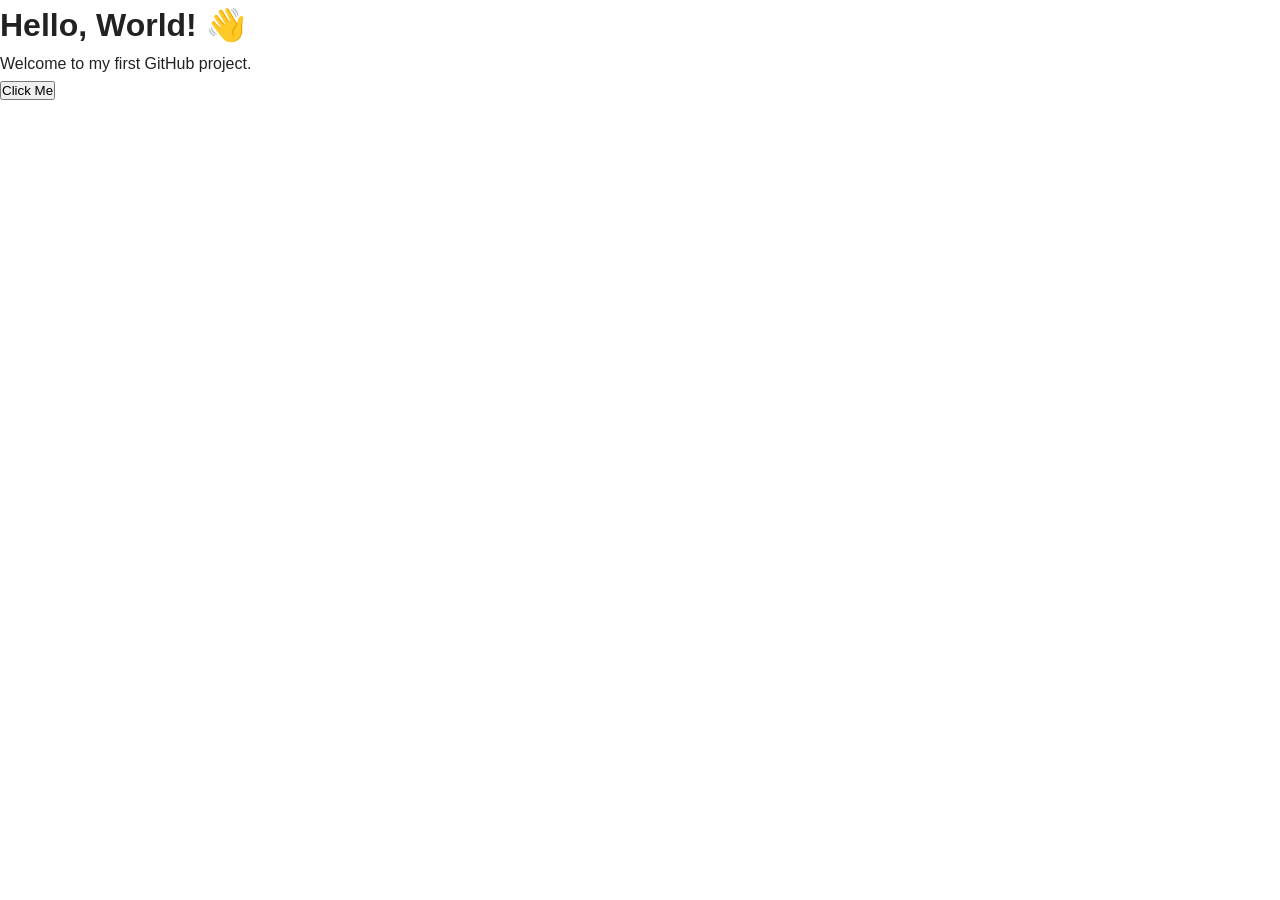
<file: index.html>
<!DOCTYPE html>
<html lang="en">
<head>
  <meta charset="UTF-8">
  <meta name="viewport" content="width=device-width, initial-scale=1.0">
  <title>Hello World Project</title>
  <link rel="stylesheet" href="style.css">
</head>
<body>

  <main class="container">
    <h1>Hello, World! 👋</h1>
    <p>Welcome to my first GitHub project.</p>

    <button id="helloButton">Click Me</button>
    <p id="message"></p>
  </main>

  <script src="script.js"></script>
</body>
</html>
</file>
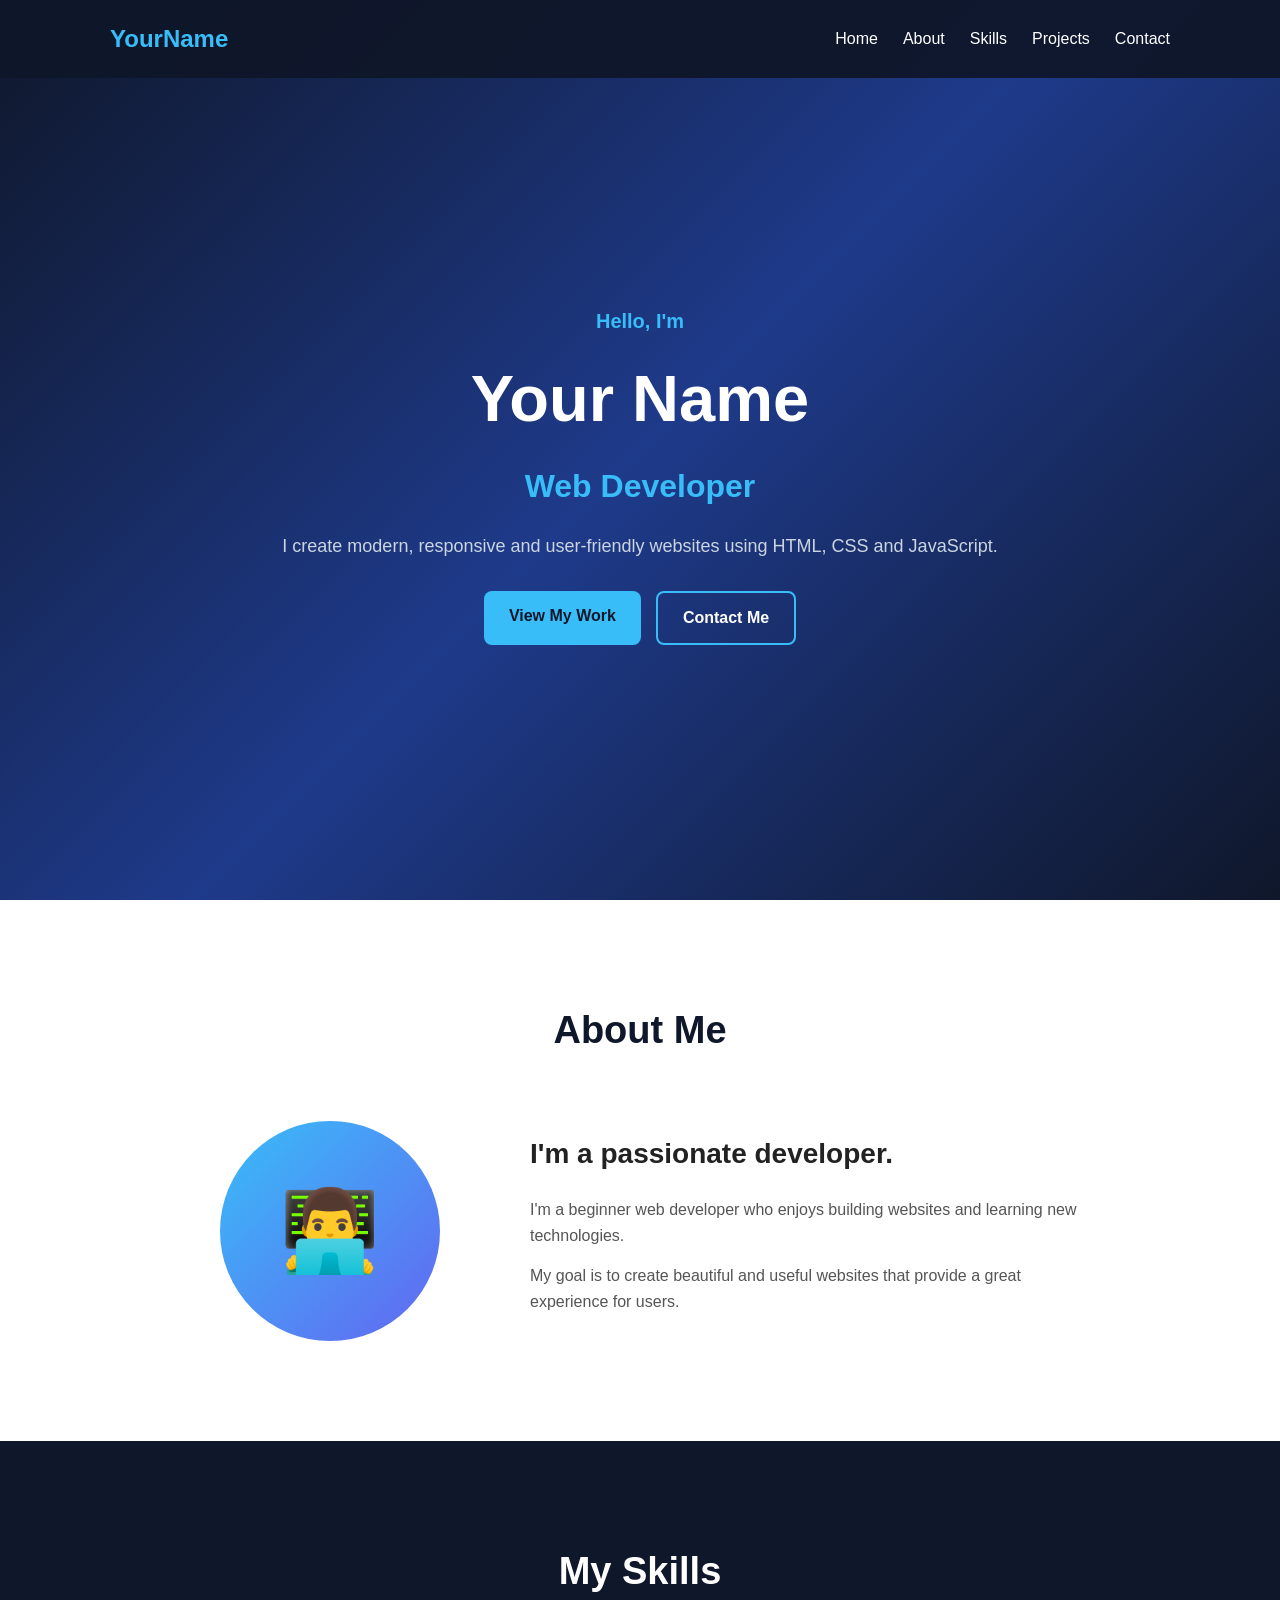
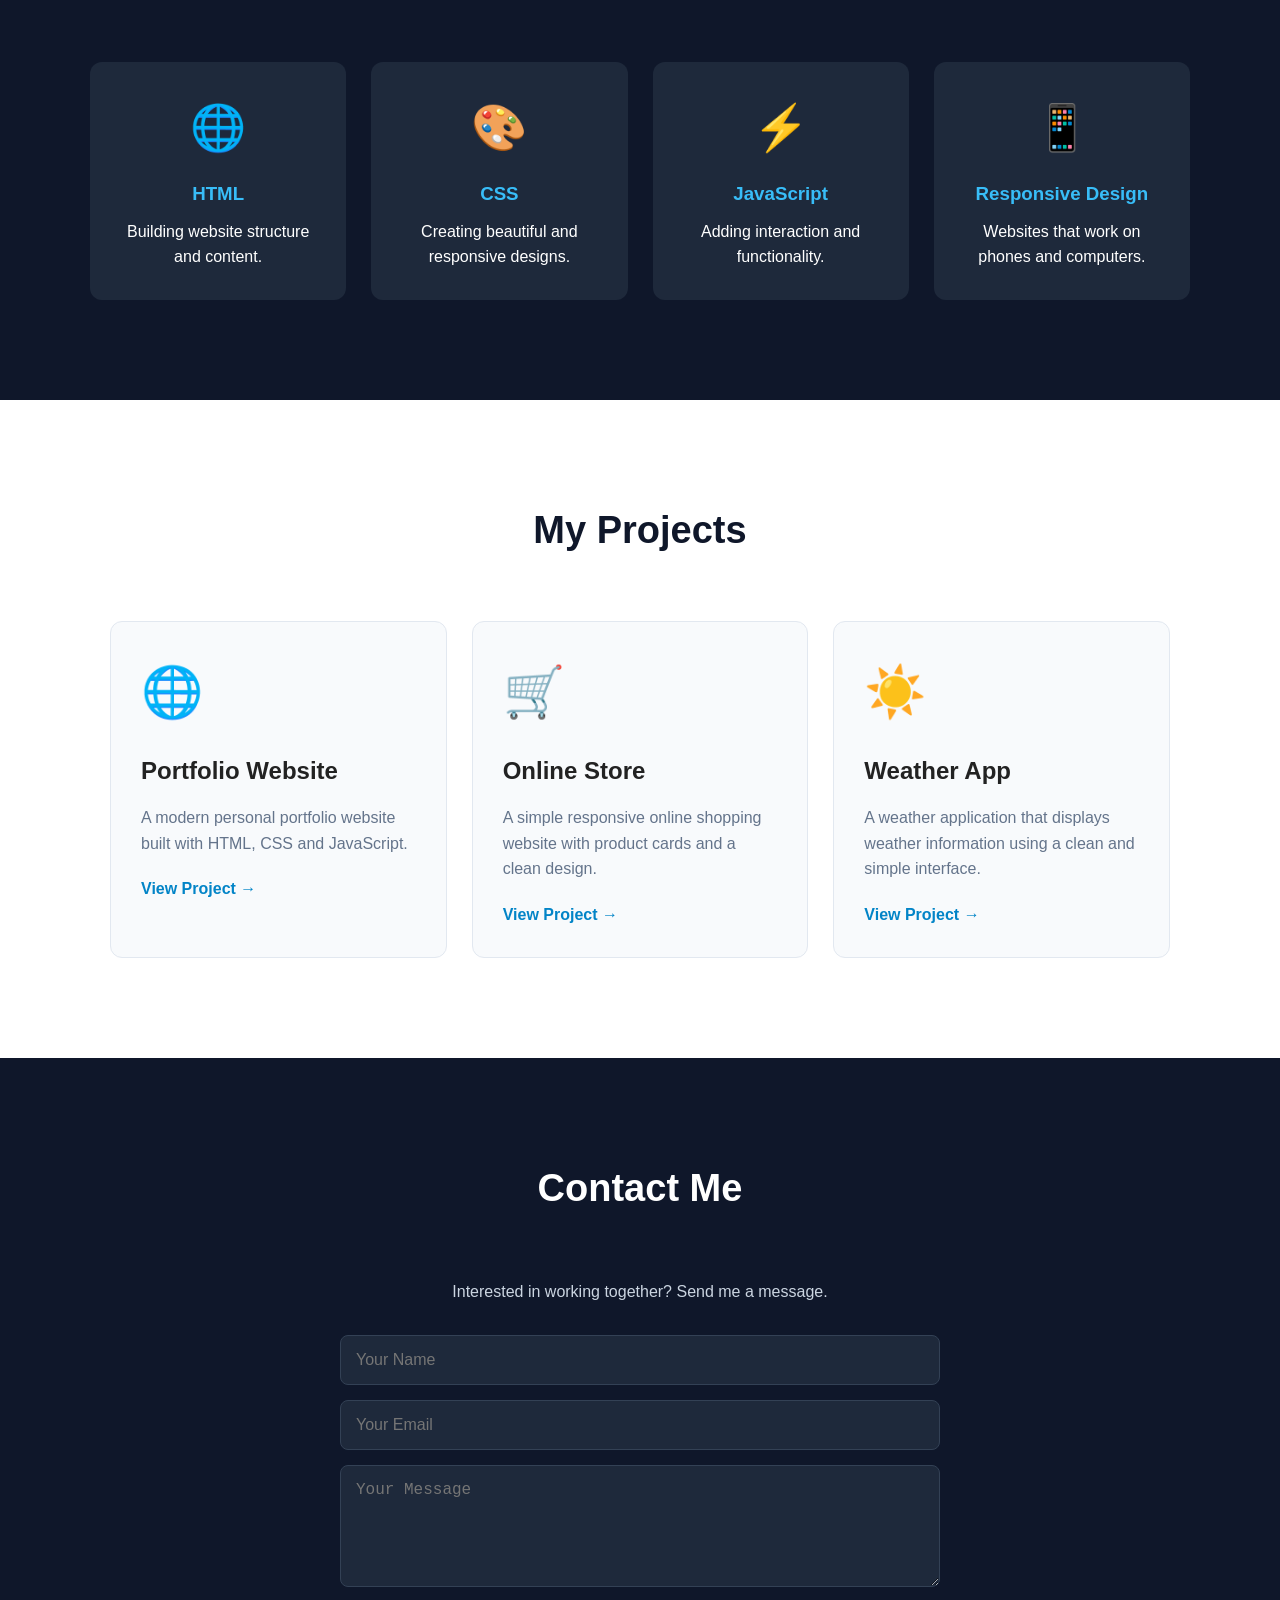
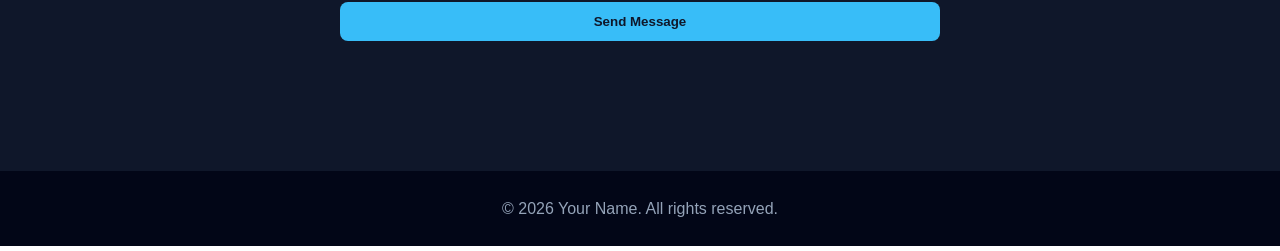
<file: index1.html>
<!DOCTYPE html>
<html lang="en">
<head>
  <meta charset="UTF-8">
  <meta name="viewport" content="width=device-width, initial-scale=1.0">

  <title>Your Name | Portfolio</title>

  <link rel="stylesheet" href="style.css">
</head>

<body>

  <!-- Navigation -->
  <header>
    <nav class="navbar">
      <div class="logo">YourName</div>

      <ul class="nav-links">
        <li><a href="#home">Home</a></li>
        <li><a href="#about">About</a></li>
        <li><a href="#skills">Skills</a></li>
        <li><a href="#projects">Projects</a></li>
        <li><a href="#contact">Contact</a></li>
      </ul>
    </nav>
  </header>


  <!-- Hero Section -->
  <section id="home" class="hero">

    <div class="hero-text">
      <p class="hello">Hello, I'm</p>

      <h1>Your Name</h1>

      <h2>Web Developer</h2>

      <p>
        I create modern, responsive and user-friendly websites
        using HTML, CSS and JavaScript.
      </p>

      <div class="hero-buttons">
        <a href="#projects" class="btn">View My Work</a>
        <a href="#contact" class="btn secondary">Contact Me</a>
      </div>
    </div>

  </section>


  <!-- About Section -->
  <section id="about" class="section">

    <h2 class="section-title">About Me</h2>

    <div class="about-content">

      <div class="about-image">
        <div class="profile-circle">👨‍💻</div>
      </div>

      <div class="about-text">
        <h3>I'm a passionate developer.</h3>

        <p>
          I'm a beginner web developer who enjoys building websites
          and learning new technologies.
        </p>

        <p>
          My goal is to create beautiful and useful websites that
          provide a great experience for users.
        </p>
      </div>

    </div>

  </section>


  <!-- Skills Section -->
  <section id="skills" class="section dark-section">

    <h2 class="section-title">My Skills</h2>

    <div class="skills-container">

      <div class="skill-card">
        <span>🌐</span>
        <h3>HTML</h3>
        <p>Building website structure and content.</p>
      </div>

      <div class="skill-card">
        <span>🎨</span>
        <h3>CSS</h3>
        <p>Creating beautiful and responsive designs.</p>
      </div>

      <div class="skill-card">
        <span>⚡</span>
        <h3>JavaScript</h3>
        <p>Adding interaction and functionality.</p>
      </div>

      <div class="skill-card">
        <span>📱</span>
        <h3>Responsive Design</h3>
        <p>Websites that work on phones and computers.</p>
      </div>

    </div>

  </section>


  <!-- Projects Section -->
  <section id="projects" class="section">

    <h2 class="section-title">My Projects</h2>

    <div class="projects-container">

      <div class="project-card">
        <div class="project-icon">🌐</div>

        <h3>Portfolio Website</h3>

        <p>
          A modern personal portfolio website built with HTML,
          CSS and JavaScript.
        </p>

        <a href="#" class="project-link">View Project →</a>
      </div>


      <div class="project-card">
        <div class="project-icon">🛒</div>

        <h3>Online Store</h3>

        <p>
          A simple responsive online shopping website with
          product cards and a clean design.
        </p>

        <a href="#" class="project-link">View Project →</a>
      </div>


      <div class="project-card">
        <div class="project-icon">☀️</div>

        <h3>Weather App</h3>

        <p>
          A weather application that displays weather information
          using a clean and simple interface.
        </p>

        <a href="#" class="project-link">View Project →</a>
      </div>

    </div>

  </section>


  <!-- Contact Section -->
  <section id="contact" class="section dark-section">

    <h2 class="section-title">Contact Me</h2>

    <div class="contact-container">

      <p>
        Interested in working together? Send me a message.
      </p>

      <form id="contactForm">

        <input
          type="text"
          id="name"
          placeholder="Your Name"
          required
        >

        <input
          type="email"
          id="email"
          placeholder="Your Email"
          required
        >

        <textarea
          id="message"
          placeholder="Your Message"
          rows="5"
          required
        ></textarea>

        <button type="submit" class="btn">
          Send Message
        </button>

      </form>

      <p id="formMessage"></p>

    </div>

  </section>


  <!-- Footer -->
  <footer>
    <p>© 2026 Your Name. All rights reserved.</p>
  </footer>


  <script src="script.js"></script>

</body>
</html>
</file>
<file: style.css>
/* General Styles */

* {
  margin: 0;
  padding: 0;
  box-sizing: border-box;
  scroll-behavior: smooth;
}

body {
  font-family: Arial, sans-serif;
  line-height: 1.6;
  color: #222;
  background: #ffffff;
}


/* Navigation */

header {
  position: fixed;
  top: 0;
  width: 100%;
  background: rgba(15, 23, 42, 0.95);
  z-index: 1000;
}

.navbar {
  max-width: 1100px;
  margin: auto;
  padding: 20px;
  display: flex;
  justify-content: space-between;
  align-items: center;
}

.logo {
  color: #38bdf8;
  font-size: 24px;
  font-weight: bold;
}

.nav-links {
  display: flex;
  list-style: none;
  gap: 25px;
}

.nav-links a {
  color: white;
  text-decoration: none;
  transition: 0.3s;
}

.nav-links a:hover {
  color: #38bdf8;
}


/* Hero */

.hero {
  min-height: 100vh;
  display: flex;
  align-items: center;
  justify-content: center;
  text-align: center;
  padding: 100px 20px 50px;

  background:
    linear-gradient(
      135deg,
      #0f172a,
      #1e3a8a,
      #0f172a
    );

  color: white;
}

.hero-text {
  max-width: 750px;
}

.hello {
  color: #38bdf8;
  font-size: 20px;
  font-weight: bold;
}

.hero h1 {
  font-size: 65px;
  margin: 10px 0;
}

.hero h2 {
  color: #38bdf8;
  font-size: 32px;
  margin-bottom: 20px;
}

.hero-text > p:last-of-type {
  color: #cbd5e1;
  font-size: 18px;
  margin-bottom: 30px;
}


/* Buttons */

.hero-buttons {
  display: flex;
  justify-content: center;
  gap: 15px;
}

.btn {
  display: inline-block;
  padding: 12px 25px;
  border-radius: 8px;
  border: none;

  background: #38bdf8;
  color: #0f172a;

  text-decoration: none;
  font-weight: bold;
  cursor: pointer;

  transition: 0.3s;
}

.btn:hover {
  transform: translateY(-3px);
  background: #7dd3fc;
}

.btn.secondary {
  background: transparent;
  color: white;
  border: 2px solid #38bdf8;
}


/* Sections */

.section {
  max-width: 1100px;
  margin: auto;
  padding: 100px 20px;
}

.dark-section {
  max-width: none;
  background: #0f172a;
  color: white;
}

.section-title {
  text-align: center;
  font-size: 38px;
  margin-bottom: 60px;
  color: #0f172a;
}

.dark-section .section-title {
  color: white;
}


/* About */

.about-content {
  display: flex;
  align-items: center;
  gap: 60px;
  max-width: 900px;
  margin: auto;
}

.about-image {
  flex: 1;
  text-align: center;
}

.profile-circle {
  width: 220px;
  height: 220px;

  margin: auto;

  display: flex;
  justify-content: center;
  align-items: center;

  border-radius: 50%;

  font-size: 80px;

  background: linear-gradient(
    135deg,
    #38bdf8,
    #6366f1
  );
}

.about-text {
  flex: 2;
}

.about-text h3 {
  font-size: 28px;
  margin-bottom: 20px;
}

.about-text p {
  margin-bottom: 15px;
  color: #555;
}


/* Skills */

.skills-container {
  max-width: 1100px;
  margin: auto;

  display: grid;
  grid-template-columns: repeat(4, 1fr);
  gap: 25px;
}

.skill-card {
  padding: 30px;
  text-align: center;

  background: #1e293b;
  border-radius: 12px;

  transition: 0.3s;
}

.skill-card:hover {
  transform: translateY(-8px);
  background: #263449;
}

.skill-card span {
  font-size: 45px;
}

.skill-card h3 {
  margin: 15px 0 10px;
  color: #38bdf8;
}


/* Projects */

.projects-container {
  display: grid;
  grid-template-columns: repeat(3, 1fr);
  gap: 25px;
}

.project-card {
  padding: 30px;

  border-radius: 12px;

  background: #f8fafc;

  border: 1px solid #e2e8f0;

  transition: 0.3s;
}

.project-card:hover {
  transform: translateY(-8px);

  box-shadow:
    0 10px 30px rgba(0, 0, 0, 0.1);
}

.project-icon {
  font-size: 50px;
  margin-bottom: 20px;
}

.project-card h3 {
  font-size: 24px;
  margin-bottom: 15px;
}

.project-card p {
  color: #64748b;
  margin-bottom: 20px;
}

.project-link {
  color: #0284c7;
  text-decoration: none;
  font-weight: bold;
}


/* Contact */

.contact-container {
  max-width: 600px;
  margin: auto;
  text-align: center;
}

.contact-container > p {
  color: #cbd5e1;
  margin-bottom: 30px;
}

form {
  display: flex;
  flex-direction: column;
  gap: 15px;
}

input,
textarea {
  width: 100%;
  padding: 15px;

  border: 1px solid #334155;
  border-radius: 8px;

  background: #1e293b;
  color: white;

  font-size: 16px;
}

input:focus,
textarea:focus {
  outline: 2px solid #38bdf8;
}

textarea {
  resize: vertical;
}

#formMessage {
  margin-top: 20px;
  color: #38bdf8;
}


/* Footer */

footer {
  padding: 25px;
  text-align: center;

  background: #020617;
  color: #94a3b8;
}


/* Mobile */

@media (max-width: 768px) {

  .navbar {
    flex-direction: column;
    gap: 15px;
  }

  .nav-links {
    gap: 12px;
    flex-wrap: wrap;
    justify-content: center;
  }

  .hero h1 {
    font-size: 45px;
  }

  .hero h2 {
    font-size: 25px;
  }

  .hero-buttons {
    flex-direction: column;
    align-items: center;
  }

  .about-content {
    flex-direction: column;
    text-align: center;
  }

  .skills-container {
    grid-template-columns: 1fr 1fr;
  }

  .projects-container {
    grid-template-columns: 1fr;
  }
}


@media (max-width: 500px) {

  .skills-container {
    grid-template-columns: 1fr;
  }

  .hero h1 {
    font-size: 38px;
  }

  .section {
    padding: 70px 20px;
  }

}
</file>
